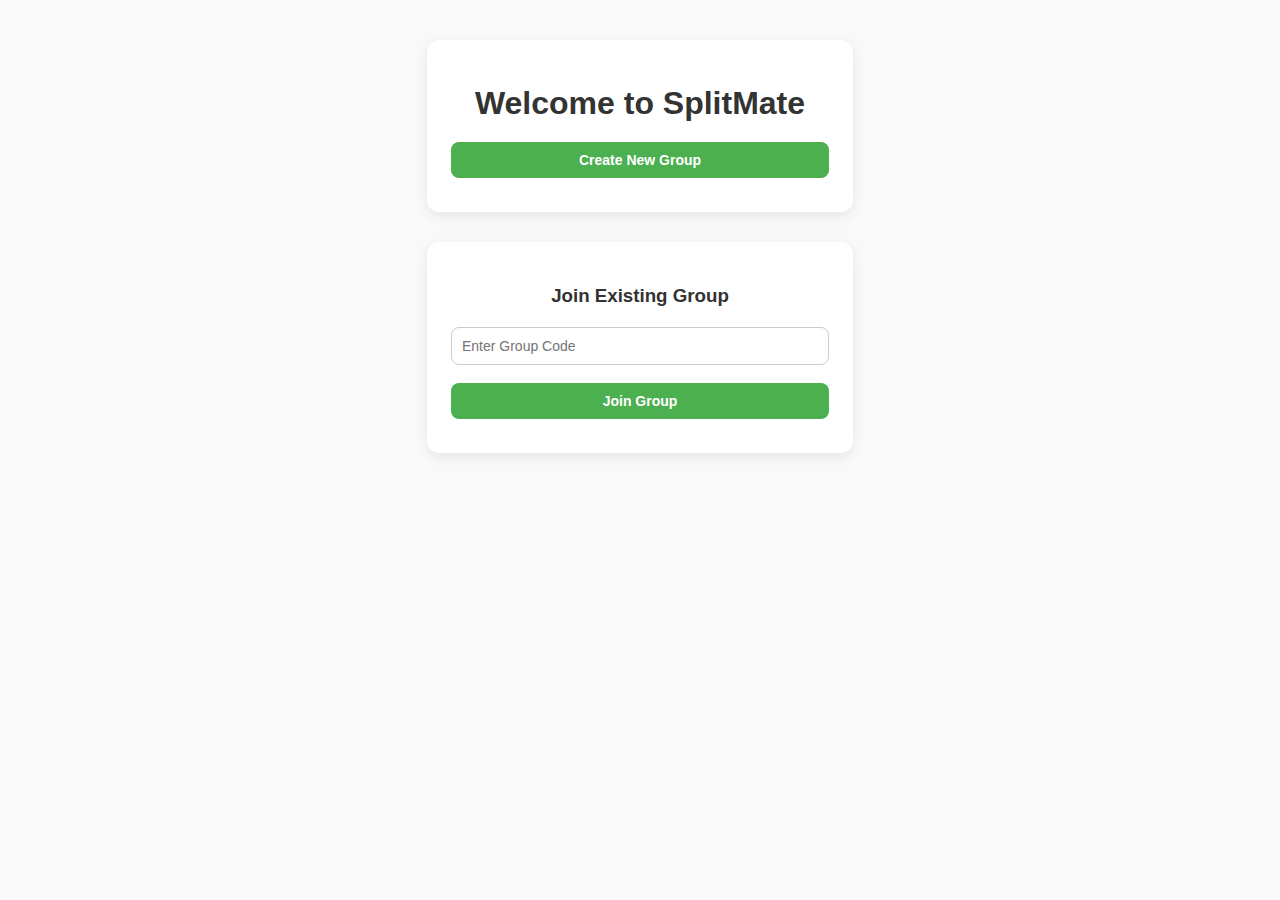
<file: index.html>
<!-- index.html -->
<!DOCTYPE html>
<html>
<head>
  <title>SplitMate</title>
  <link rel="stylesheet" href="style.css" />
</head>
<body>
  <div class="page-wrapper">
    <div class="container">
      <h1>Welcome to SplitMate</h1>
      <button onclick="createGroup()">Create New Group</button>
    </div>

    <div class="container">
      <h3>Join Existing Group</h3>
      <input id="join-code" placeholder="Enter Group Code" />
      <button onclick="joinGroup()">Join Group</button>
    </div>
  </div>

  <script>
    function createGroup() {
      const groupId = Math.random().toString(36).substr(2, 6); // e.g. 'abc123'
      window.location.href = `group.html?id=${groupId}`;
    }

    function joinGroup() {
      const code = document.getElementById("join-code").value.trim();
      if (!code) {
        alert("Please enter a group code");
        return;
      }
      window.location.href = `group.html?id=${code}`;
    }
  </script>
</body>
</html>
</file>
<file: style.css>
/* style.css */
body {
  font-family: 'Inter', sans-serif;
  background-color: #f9f9f9;
  margin: 0;
  padding: 0;
  display: flex;
  justify-content: center;
}


.page-wrapper {
  display: flex;
  flex-direction: column;
  align-items: center;
  gap: 30px;
  padding: 40px 10px;
}

.container {
  width: 100%;
  max-width: 500px;
  background: white;
  padding: 24px;
  border-radius: 12px;
  box-shadow: 0 4px 12px rgba(0, 0, 0, 0.08);
  text-align: center;
}
h1, h2, h3, h4 {
  margin-bottom: 12px;
  color: #333;
}

input, select, button {
  padding: 10px;
  margin-top: 8px;
  margin-bottom: 10px;
  font-size: 14px;
  width: 100%;
  border-radius: 8px;
  border: 1px solid #ccc;
  box-sizing: border-box;
}

button {
  background-color: #4CAF50;
  color: white;
  font-weight: bold;
  cursor: pointer;
  border: none;
  transition: background 0.2s;
}

button:hover {
  background-color: #3e8e41;
}

ul {
  list-style-type: none;
  padding-left: 0;
}

li {
  padding: 8px 10px;
  background-color: #f0f0f0;
  margin-bottom: 6px;
  border-radius: 6px;
}

.split-item {
  display: flex;
  align-items: center;
  margin-bottom: 4px;
  line-height: 1;
  gap: 4px;
}

.split-item input[type="checkbox"] {
  margin: 0;
  padding: 0;
  width: 16px;
  height: 16px;
  vertical-align: middle;
}

.split-item label {
  font-size: 14px;
  margin: 0;
  padding: 0;
}


hr {
  margin: 30px 0;
  border: none;
  border-top: 1px solid #ddd;
}

.settlement-owe {
  color: red;
}

.settlement-get {
  color: green;
}
#member-list li {
  display: flex;
  justify-content: space-between;
  align-items: center;
  padding: 6px 10px;
  background: #f2f2f2;
  border-radius: 6px;
  margin-bottom: 6px;
  position: relative;
}

.remove-member {
  display: none;
  cursor: pointer;
  color: Green;
  font-weight: bold;
}

#member-list li:hover .remove-member {
  display: inline;
}
</file>
